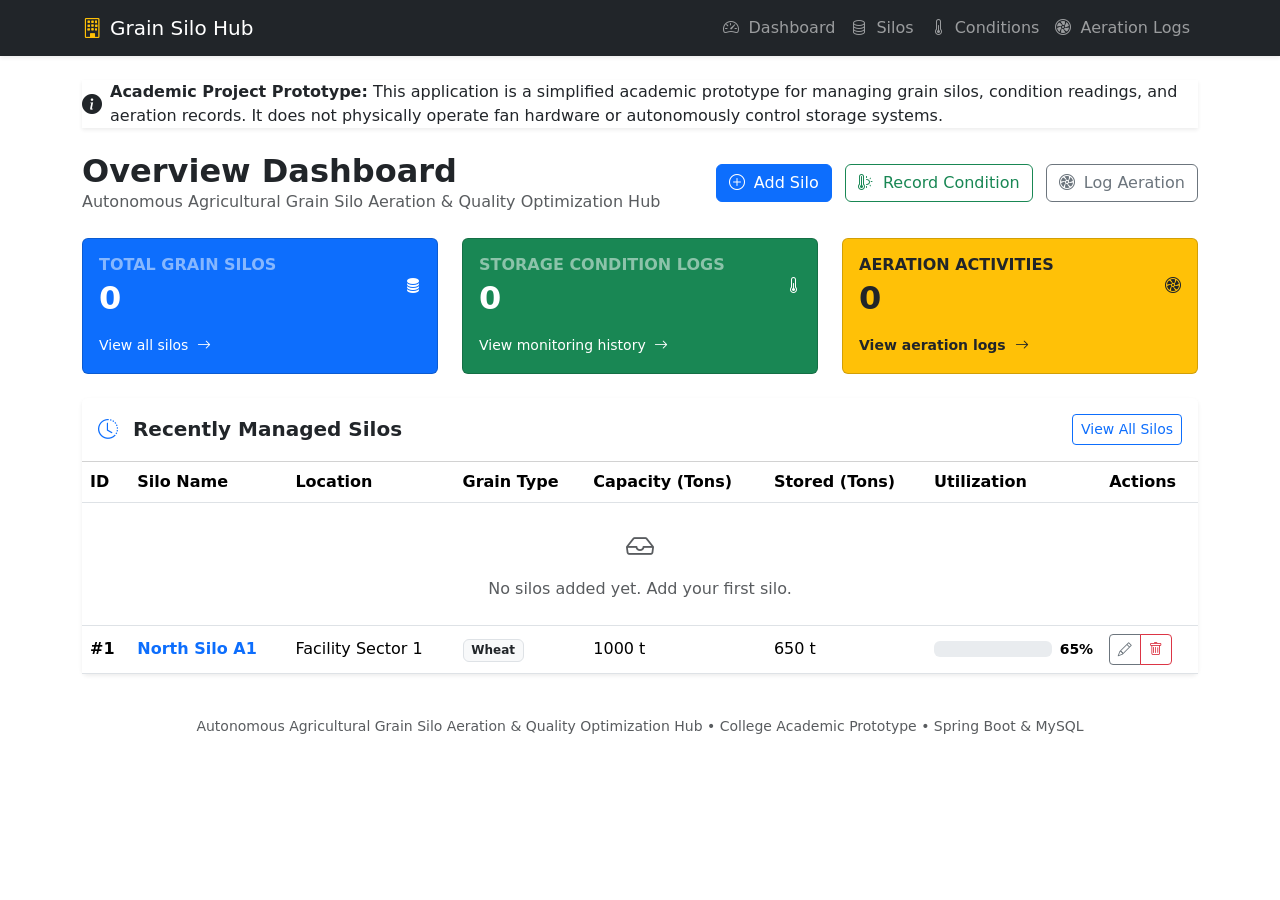
<file: Autonomous Agricultural Grain Silo Aeration & Quality Optimization Hub/target/classes/templates/index.html>
<!DOCTYPE html>
<html xmlns:th="http://www.thymeleaf.org" lang="en">
<head>
    <meta charset="UTF-8">
    <meta name="viewport" content="width=device-width, initial-scale=1.0">
    <title>Dashboard - Grain Silo Aeration & Quality Hub</title>
    <!-- Bootstrap 5 CSS -->
    <link href="https://cdn.jsdelivr.net/npm/bootstrap@5.3.3/dist/css/bootstrap.min.css" rel="stylesheet">
    <!-- Bootstrap Icons -->
    <link href="https://cdn.jsdelivr.net/npm/bootstrap-icons@1.11.3/font/bootstrap-icons.min.css" rel="stylesheet">
    <!-- Custom CSS -->
    <link rel="stylesheet" th:href="@{/css/style.css}">
</head>
<body>

    <!-- Navigation Bar -->
    <nav class="navbar navbar-expand-lg navbar-dark bg-dark shadow-sm">
        <div class="container">
            <a class="navbar-brand d-flex align-items-center" th:href="@{/}">
                <i class="bi bi-building me-2 text-warning"></i>
                <span>Grain Silo Hub</span>
            </a>
            <button class="navbar-toggler" type="button" data-bs-toggle="collapse" data-bs-target="#navbarNav">
                <span class="navbar-toggler-icon"></span>
            </button>
            <div class="collapse navbar-collapse" id="navbarNav">
                <ul class="navbar-nav ms-auto">
                    <li class="nav-item">
                        <a class="nav-link" th:classappend="${activePage == 'dashboard'} ? 'active' : ''" th:href="@{/}">
                            <i class="bi bi-speedometer2 me-1"></i> Dashboard
                        </a>
                    </li>
                    <li class="nav-item">
                        <a class="nav-link" th:classappend="${activePage == 'silos'} ? 'active' : ''" th:href="@{/silos}">
                            <i class="bi bi-database me-1"></i> Silos
                        </a>
                    </li>
                    <li class="nav-item">
                        <a class="nav-link" th:classappend="${activePage == 'conditions'} ? 'active' : ''" th:href="@{/conditions}">
                            <i class="bi bi-thermometer-half me-1"></i> Conditions
                        </a>
                    </li>
                    <li class="nav-item">
                        <a class="nav-link" th:classappend="${activePage == 'aerations'} ? 'active' : ''" th:href="@{/aerations}">
                            <i class="bi bi-fan me-1"></i> Aeration Logs
                        </a>
                    </li>
                </ul>
            </div>
        </div>
    </nav>

    <!-- Main Container -->
    <main class="main-content py-4">
        <div class="container">

            <!-- Academic Prototype Notice -->
            <div class="academic-notice mb-4 shadow-sm">
                <div class="d-flex align-items-center">
                    <i class="bi bi-info-circle-fill me-2 fs-5"></i>
                    <div>
                        <strong>Academic Project Prototype:</strong> This application is a simplified academic prototype for managing grain silos, condition readings, and aeration records. It does not physically operate fan hardware or autonomously control storage systems.
                    </div>
                </div>
            </div>

            <!-- Page Title -->
            <div class="d-flex justify-content-between align-items-center mb-4">
                <div>
                    <h2 class="fw-bold mb-0">Overview Dashboard</h2>
                    <p class="text-muted mb-0">Autonomous Agricultural Grain Silo Aeration & Quality Optimization Hub</p>
                </div>
                <div>
                    <a th:href="@{/silos/new}" class="btn btn-primary me-2">
                        <i class="bi bi-plus-circle me-1"></i> Add Silo
                    </a>
                    <a th:href="@{/conditions/new}" class="btn btn-outline-success me-2">
                        <i class="bi bi-thermometer-sun me-1"></i> Record Condition
                    </a>
                    <a th:href="@{/aerations/new}" class="btn btn-outline-secondary">
                        <i class="bi bi-fan me-1"></i> Log Aeration
                    </a>
                </div>
            </div>

            <!-- Key Metrics Cards -->
            <div class="row g-4 mb-4">
                <!-- Silos Count -->
                <div class="col-md-4">
                    <div class="card stat-card bg-primary text-white p-3">
                        <div class="d-flex justify-content-between align-items-center">
                            <div>
                                <h6 class="text-white-50 text-uppercase fw-semibold mb-1">Total Grain Silos</h6>
                                <h2 class="fw-bold mb-0" th:text="${totalSilos}">0</h2>
                            </div>
                            <div class="card-icon">
                                <i class="bi bi-database-fill"></i>
                            </div>
                        </div>
                        <div class="mt-3">
                            <a th:href="@{/silos}" class="text-white text-decoration-none small">
                                View all silos <i class="bi bi-arrow-right ms-1"></i>
                            </a>
                        </div>
                    </div>
                </div>

                <!-- Conditions Count -->
                <div class="col-md-4">
                    <div class="card stat-card bg-success text-white p-3">
                        <div class="d-flex justify-content-between align-items-center">
                            <div>
                                <h6 class="text-white-50 text-uppercase fw-semibold mb-1">Storage Condition Logs</h6>
                                <h2 class="fw-bold mb-0" th:text="${totalConditions}">0</h2>
                            </div>
                            <div class="card-icon">
                                <i class="bi bi-thermometer-half"></i>
                            </div>
                        </div>
                        <div class="mt-3">
                            <a th:href="@{/conditions}" class="text-white text-decoration-none small">
                                View monitoring history <i class="bi bi-arrow-right ms-1"></i>
                            </a>
                        </div>
                    </div>
                </div>

                <!-- Aeration Activities Count -->
                <div class="col-md-4">
                    <div class="card stat-card bg-warning text-dark p-3">
                        <div class="d-flex justify-content-between align-items-center">
                            <div>
                                <h6 class="text-dark-50 text-uppercase fw-semibold mb-1">Aeration Activities</h6>
                                <h2 class="fw-bold mb-0" th:text="${totalAerations}">0</h2>
                            </div>
                            <div class="card-icon">
                                <i class="bi bi-fan"></i>
                            </div>
                        </div>
                        <div class="mt-3">
                            <a th:href="@{/aerations}" class="text-dark text-decoration-none small fw-semibold">
                                View aeration logs <i class="bi bi-arrow-right ms-1"></i>
                            </a>
                        </div>
                    </div>
                </div>
            </div>

            <!-- Recent Silos Section -->
            <div class="card border-0 shadow-sm">
                <div class="card-header bg-white py-3 d-flex justify-content-between align-items-center">
                    <h5 class="fw-bold mb-0">
                        <i class="bi bi-clock-history me-2 text-primary"></i> Recently Managed Silos
                    </h5>
                    <a th:href="@{/silos}" class="btn btn-sm btn-outline-primary">View All Silos</a>
                </div>
                <div class="card-body p-0">
                    <div class="table-responsive">
                        <table class="table table-hover align-middle mb-0">
                            <thead>
                                <tr>
                                    <th>ID</th>
                                    <th>Silo Name</th>
                                    <th>Location</th>
                                    <th>Grain Type</th>
                                    <th>Capacity (Tons)</th>
                                    <th>Stored (Tons)</th>
                                    <th>Utilization</th>
                                    <th>Actions</th>
                                </tr>
                            </thead>
                            <tbody>
                                <tr th:if="${#lists.isEmpty(recentSilos)}">
                                    <td colspan="8" class="text-center py-4 text-muted">
                                        <i class="bi bi-inbox fs-3 d-block mb-2"></i>
                                        No silos added yet. <a th:href="@{/silos/new}">Add your first silo</a>.
                                    </td>
                                </tr>
                                <tr th:each="silo : ${recentSilos}">
                                    <td class="fw-semibold" th:text="'#' + ${silo.id}">#1</td>
                                    <td class="fw-bold text-primary" th:text="${silo.siloName}">North Silo A1</td>
                                    <td th:text="${silo.location}">Facility Sector 1</td>
                                    <td>
                                        <span class="badge bg-light text-dark border" th:text="${silo.grainType}">Wheat</span>
                                    </td>
                                    <td th:text="${silo.storageCapacity} + ' t'">1000 t</td>
                                    <td th:text="${silo.storedQuantity} + ' t'">650 t</td>
                                    <td style="min-width: 150px;">
                                        <div class="d-flex align-items-center">
                                            <div class="progress flex-grow-1 me-2">
                                                <div class="progress-bar" 
                                                     th:classappend="${silo.utilizationPercentage > 90 ? 'bg-danger' : (silo.utilizationPercentage > 75 ? 'bg-warning' : 'bg-success')}"
                                                     role="progressbar" 
                                                     th:style="'width: ' + ${silo.utilizationPercentage} + '%;'">
                                                </div>
                                            </div>
                                            <span class="small fw-semibold" th:text="${silo.utilizationPercentage} + '%'">65%</span>
                                        </div>
                                    </td>
                                    <td>
                                        <div class="btn-group btn-group-sm">
                                            <a th:href="@{/silos/edit/{id}(id=${silo.id})}" class="btn btn-outline-secondary" title="Edit">
                                                <i class="bi bi-pencil"></i>
                                            </a>
                                            <a th:href="@{/silos/delete/{id}(id=${silo.id})}" 
                                               class="btn btn-outline-danger" 
                                               onclick="return confirm('Are you sure you want to delete this Silo? All associated condition and aeration records will also be safely deleted.');" 
                                               title="Delete">
                                                <i class="bi bi-trash"></i>
                                            </a>
                                        </div>
                                    </td>
                                </tr>
                            </tbody>
                        </table>
                    </div>
                </div>
            </div>

        </div>
    </main>

    <!-- Footer -->
    <footer class="footer py-3 text-center text-muted">
        <div class="container">
            <small>Autonomous Agricultural Grain Silo Aeration & Quality Optimization Hub &bull; College Academic Prototype &bull; Spring Boot & MySQL</small>
        </div>
    </footer>

    <!-- Bootstrap 5 JS -->
    <script src="https://cdn.jsdelivr.net/npm/bootstrap@5.3.3/dist/js/bootstrap.bundle.min.js"></script>
</body>
</html>
</file>
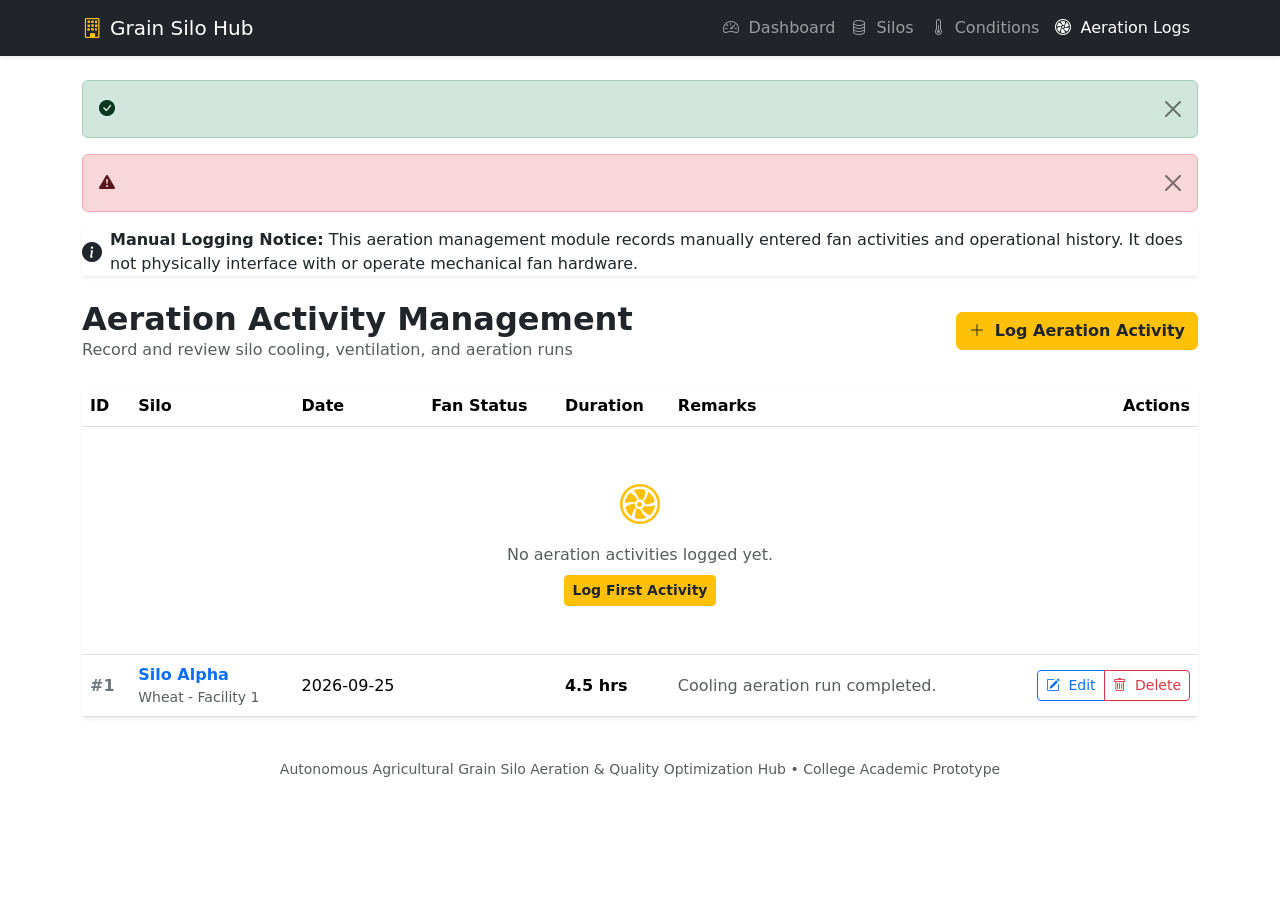
<file: Autonomous Agricultural Grain Silo Aeration & Quality Optimization Hub/target/classes/templates/aerations.html>
<!DOCTYPE html>
<html xmlns:th="http://www.thymeleaf.org" lang="en">
<head>
    <meta charset="UTF-8">
    <meta name="viewport" content="width=device-width, initial-scale=1.0">
    <title>Aeration Management - Grain Silo Hub</title>
    <!-- Bootstrap 5 CSS -->
    <link href="https://cdn.jsdelivr.net/npm/bootstrap@5.3.3/dist/css/bootstrap.min.css" rel="stylesheet">
    <link href="https://cdn.jsdelivr.net/npm/bootstrap-icons@1.11.3/font/bootstrap-icons.min.css" rel="stylesheet">
    <link rel="stylesheet" th:href="@{/css/style.css}">
</head>
<body>

    <!-- Navigation Bar -->
    <nav class="navbar navbar-expand-lg navbar-dark bg-dark shadow-sm">
        <div class="container">
            <a class="navbar-brand d-flex align-items-center" th:href="@{/}">
                <i class="bi bi-building me-2 text-warning"></i>
                <span>Grain Silo Hub</span>
            </a>
            <button class="navbar-toggler" type="button" data-bs-toggle="collapse" data-bs-target="#navbarNav">
                <span class="navbar-toggler-icon"></span>
            </button>
            <div class="collapse navbar-collapse" id="navbarNav">
                <ul class="navbar-nav ms-auto">
                    <li class="nav-item"><a class="nav-link" th:href="@{/}"><i class="bi bi-speedometer2 me-1"></i> Dashboard</a></li>
                    <li class="nav-item"><a class="nav-link" th:href="@{/silos}"><i class="bi bi-database me-1"></i> Silos</a></li>
                    <li class="nav-item"><a class="nav-link" th:href="@{/conditions}"><i class="bi bi-thermometer-half me-1"></i> Conditions</a></li>
                    <li class="nav-item"><a class="nav-link active" th:href="@{/aerations}"><i class="bi bi-fan me-1"></i> Aeration Logs</a></li>
                </ul>
            </div>
        </div>
    </nav>

    <!-- Main Content -->
    <main class="main-content py-4">
        <div class="container">

            <!-- Flash Success Message -->
            <div th:if="${successMessage}" class="alert alert-success alert-dismissible fade show" role="alert">
                <i class="bi bi-check-circle-fill me-2"></i>
                <span th:text="${successMessage}"></span>
                <button type="button" class="btn-close" data-bs-dismiss="alert"></button>
            </div>

            <!-- Flash Error Message -->
            <div th:if="${errorMessage}" class="alert alert-danger alert-dismissible fade show" role="alert">
                <i class="bi bi-exclamation-triangle-fill me-2"></i>
                <span th:text="${errorMessage}"></span>
                <button type="button" class="btn-close" data-bs-dismiss="alert"></button>
            </div>

            <!-- Academic Prototype Notice -->
            <div class="academic-notice mb-4 shadow-sm">
                <div class="d-flex align-items-center">
                    <i class="bi bi-info-circle-fill me-2 fs-5"></i>
                    <div>
                        <strong>Manual Logging Notice:</strong> This aeration management module records manually entered fan activities and operational history. It does not physically interface with or operate mechanical fan hardware.
                    </div>
                </div>
            </div>

            <!-- Page Header -->
            <div class="d-flex justify-content-between align-items-center mb-4">
                <div>
                    <h2 class="fw-bold mb-0">Aeration Activity Management</h2>
                    <p class="text-muted mb-0">Record and review silo cooling, ventilation, and aeration runs</p>
                </div>
                <div>
                    <a th:href="@{/aerations/new}" class="btn btn-warning text-dark fw-semibold">
                        <i class="bi bi-plus-lg me-1"></i> Log Aeration Activity
                    </a>
                </div>
            </div>

            <!-- Aeration Table Card -->
            <div class="card border-0 shadow-sm">
                <div class="card-body p-0">
                    <div class="table-responsive">
                        <table class="table table-hover align-middle mb-0">
                            <thead>
                                <tr>
                                    <th>ID</th>
                                    <th>Silo</th>
                                    <th>Date</th>
                                    <th>Fan Status</th>
                                    <th>Duration</th>
                                    <th>Remarks</th>
                                    <th class="text-end">Actions</th>
                                </tr>
                            </thead>
                            <tbody>
                                <tr th:if="${#lists.isEmpty(aerations)}">
                                    <td colspan="7" class="text-center py-5 text-muted">
                                        <i class="bi bi-fan fs-1 d-block mb-2 text-warning"></i>
                                        No aeration activities logged yet.
                                        <div class="mt-2">
                                            <a th:href="@{/aerations/new}" class="btn btn-sm btn-warning text-dark fw-semibold">
                                                Log First Activity
                                            </a>
                                        </div>
                                    </td>
                                </tr>
                                <tr th:each="a : ${aerations}">
                                    <td class="fw-semibold text-secondary" th:text="'#' + ${a.id}">#1</td>
                                    <td>
                                        <a th:href="@{/silos/edit/{id}(id=${a.silo.id})}" class="fw-bold text-decoration-none text-primary" th:text="${a.silo.siloName}">
                                            Silo Alpha
                                        </a>
                                        <div class="small text-muted" th:text="${a.silo.grainType} + ' - ' + ${a.silo.location}">Wheat - Facility 1</div>
                                    </td>
                                    <td th:text="${#temporals.format(a.aerationDate, 'dd-MMM-yyyy')}">2026-09-25</td>
                                    <td>
                                        <span class="badge px-3 py-2" 
                                              th:classappend="${a.fanStatus == 'ON'} ? 'bg-success' : 'bg-secondary'">
                                            <i class="bi bi-power me-1"></i>
                                            <span th:text="${a.fanStatus}">ON</span>
                                        </span>
                                    </td>
                                    <td class="fw-semibold">
                                        <span th:text="${a.duration}">4.5</span> hrs
                                    </td>
                                    <td>
                                        <span class="text-muted" th:text="${#strings.isEmpty(a.remarks) ? 'No remarks' : a.remarks}">
                                            Cooling aeration run completed.
                                        </span>
                                    </td>
                                    <td class="text-end">
                                        <div class="btn-group btn-group-sm">
                                            <a th:href="@{/aerations/edit/{id}(id=${a.id})}" class="btn btn-outline-primary" title="Edit Activity">
                                                <i class="bi bi-pencil-square me-1"></i> Edit
                                            </a>
                                            <a th:href="@{/aerations/delete/{id}(id=${a.id})}" 
                                               class="btn btn-outline-danger" 
                                               onclick="return confirm('Are you sure you want to delete this aeration record?');"
                                               title="Delete Activity">
                                                <i class="bi bi-trash me-1"></i> Delete
                                            </a>
                                        </div>
                                    </td>
                                </tr>
                            </tbody>
                        </table>
                    </div>
                </div>
            </div>

        </div>
    </main>

    <!-- Footer -->
    <footer class="footer py-3 text-center text-muted">
        <div class="container">
            <small>Autonomous Agricultural Grain Silo Aeration & Quality Optimization Hub &bull; College Academic Prototype</small>
        </div>
    </footer>

    <!-- Bootstrap 5 JS -->
    <script src="https://cdn.jsdelivr.net/npm/bootstrap@5.3.3/dist/js/bootstrap.bundle.min.js"></script>
</body>
</html>
</file>
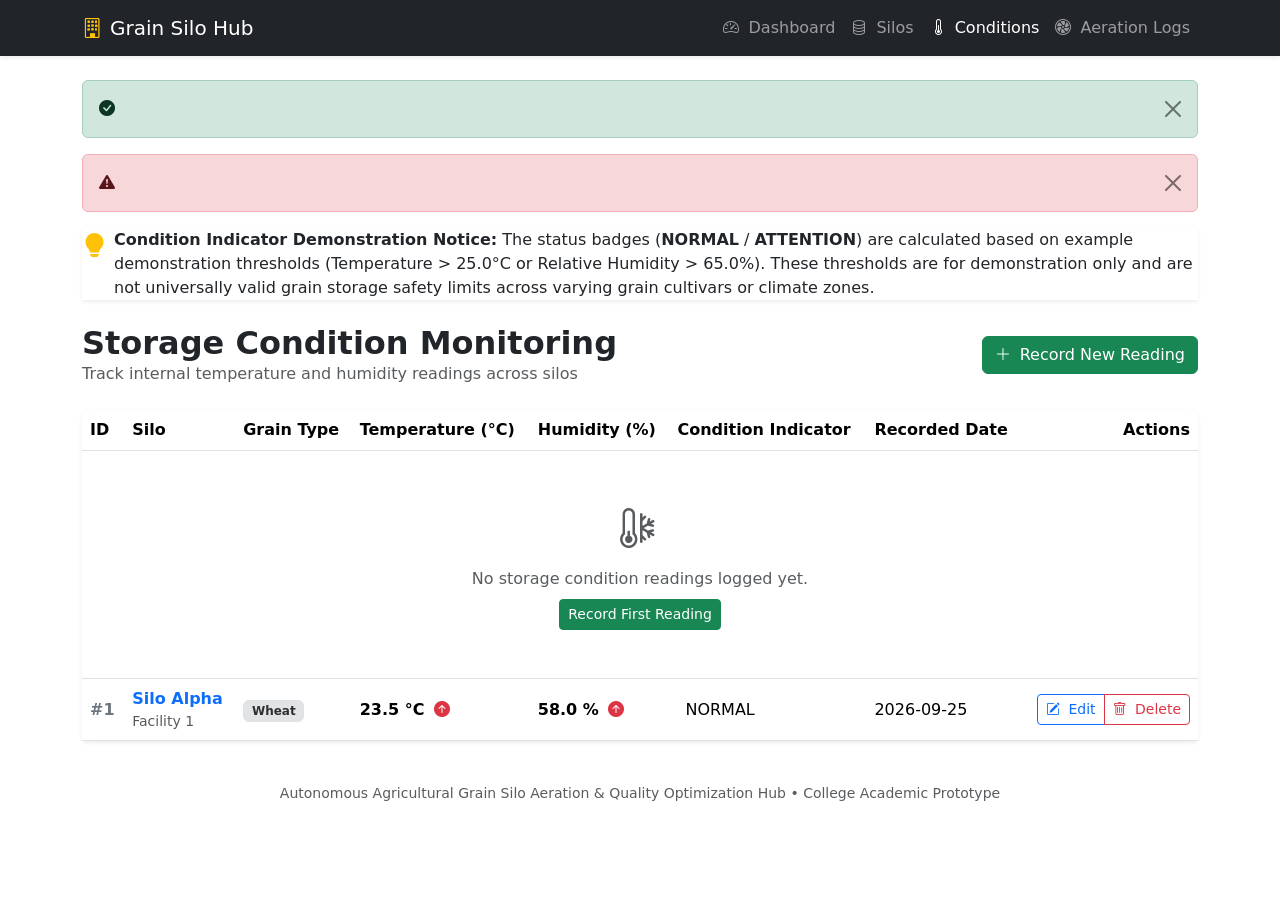
<file: Autonomous Agricultural Grain Silo Aeration & Quality Optimization Hub/target/classes/templates/conditions.html>
<!DOCTYPE html>
<html xmlns:th="http://www.thymeleaf.org" lang="en">
<head>
    <meta charset="UTF-8">
    <meta name="viewport" content="width=device-width, initial-scale=1.0">
    <title>Storage Condition Monitoring - Grain Silo Hub</title>
    <!-- Bootstrap 5 CSS -->
    <link href="https://cdn.jsdelivr.net/npm/bootstrap@5.3.3/dist/css/bootstrap.min.css" rel="stylesheet">
    <link href="https://cdn.jsdelivr.net/npm/bootstrap-icons@1.11.3/font/bootstrap-icons.min.css" rel="stylesheet">
    <link rel="stylesheet" th:href="@{/css/style.css}">
</head>
<body>

    <!-- Navigation Bar -->
    <nav class="navbar navbar-expand-lg navbar-dark bg-dark shadow-sm">
        <div class="container">
            <a class="navbar-brand d-flex align-items-center" th:href="@{/}">
                <i class="bi bi-building me-2 text-warning"></i>
                <span>Grain Silo Hub</span>
            </a>
            <button class="navbar-toggler" type="button" data-bs-toggle="collapse" data-bs-target="#navbarNav">
                <span class="navbar-toggler-icon"></span>
            </button>
            <div class="collapse navbar-collapse" id="navbarNav">
                <ul class="navbar-nav ms-auto">
                    <li class="nav-item"><a class="nav-link" th:href="@{/}"><i class="bi bi-speedometer2 me-1"></i> Dashboard</a></li>
                    <li class="nav-item"><a class="nav-link" th:href="@{/silos}"><i class="bi bi-database me-1"></i> Silos</a></li>
                    <li class="nav-item"><a class="nav-link active" th:href="@{/conditions}"><i class="bi bi-thermometer-half me-1"></i> Conditions</a></li>
                    <li class="nav-item"><a class="nav-link" th:href="@{/aerations}"><i class="bi bi-fan me-1"></i> Aeration Logs</a></li>
                </ul>
            </div>
        </div>
    </nav>

    <!-- Main Content -->
    <main class="main-content py-4">
        <div class="container">

            <!-- Flash Messages -->
            <div th:if="${successMessage}" class="alert alert-success alert-dismissible fade show" role="alert">
                <i class="bi bi-check-circle-fill me-2"></i>
                <span th:text="${successMessage}"></span>
                <button type="button" class="btn-close" data-bs-dismiss="alert"></button>
            </div>
            <div th:if="${errorMessage}" class="alert alert-danger alert-dismissible fade show" role="alert">
                <i class="bi bi-exclamation-triangle-fill me-2"></i>
                <span th:text="${errorMessage}"></span>
                <button type="button" class="btn-close" data-bs-dismiss="alert"></button>
            </div>

            <!-- Academic Indicator Notice Banner -->
            <div class="academic-notice mb-4 shadow-sm">
                <div class="d-flex align-items-start">
                    <i class="bi bi-lightbulb-fill text-warning fs-4 me-2"></i>
                    <div>
                        <strong>Condition Indicator Demonstration Notice:</strong>
                        The status badges (<strong>NORMAL</strong> / <strong>ATTENTION</strong>) are calculated based on example demonstration thresholds (Temperature &gt; 25.0°C or Relative Humidity &gt; 65.0%). These thresholds are for demonstration only and are not universally valid grain storage safety limits across varying grain cultivars or climate zones.
                    </div>
                </div>
            </div>

            <!-- Page Header -->
            <div class="d-flex justify-content-between align-items-center mb-4">
                <div>
                    <h2 class="fw-bold mb-0">Storage Condition Monitoring</h2>
                    <p class="text-muted mb-0">Track internal temperature and humidity readings across silos</p>
                </div>
                <div>
                    <a th:href="@{/conditions/new}" class="btn btn-success">
                        <i class="bi bi-plus-lg me-1"></i> Record New Reading
                    </a>
                </div>
            </div>

            <!-- Conditions Table Card -->
            <div class="card border-0 shadow-sm">
                <div class="card-body p-0">
                    <div class="table-responsive">
                        <table class="table table-hover align-middle mb-0">
                            <thead>
                                <tr>
                                    <th>ID</th>
                                    <th>Silo</th>
                                    <th>Grain Type</th>
                                    <th>Temperature (°C)</th>
                                    <th>Humidity (%)</th>
                                    <th>Condition Indicator</th>
                                    <th>Recorded Date</th>
                                    <th class="text-end">Actions</th>
                                </tr>
                            </thead>
                            <tbody>
                                <tr th:if="${#lists.isEmpty(conditions)}">
                                    <td colspan="8" class="text-center py-5 text-muted">
                                        <i class="bi bi-thermometer-snow fs-1 d-block mb-2"></i>
                                        No storage condition readings logged yet.
                                        <div class="mt-2">
                                            <a th:href="@{/conditions/new}" class="btn btn-sm btn-success">Record First Reading</a>
                                        </div>
                                    </td>
                                </tr>
                                <tr th:each="c : ${conditions}">
                                    <td class="fw-semibold text-secondary" th:text="'#' + ${c.id}">#1</td>
                                    <td>
                                        <a th:href="@{/silos/edit/{id}(id=${c.silo.id})}" class="fw-bold text-decoration-none text-primary" th:text="${c.silo.siloName}">
                                            Silo Alpha
                                        </a>
                                        <div class="small text-muted" th:text="${c.silo.location}">Facility 1</div>
                                    </td>
                                    <td>
                                        <span class="badge bg-secondary-subtle text-secondary-emphasis border" th:text="${c.silo.grainType}">Wheat</span>
                                    </td>
                                    <td>
                                        <span class="fw-semibold" th:text="${c.temperature} + ' °C'">23.5 °C</span>
                                        <i th:if="${c.temperature > 25.0}" class="bi bi-arrow-up-circle-fill text-danger ms-1" title="High Temperature"></i>
                                    </td>
                                    <td>
                                        <span class="fw-semibold" th:text="${c.humidity} + ' %'">58.0 %</span>
                                        <i th:if="${c.humidity > 65.0}" class="bi bi-arrow-up-circle-fill text-danger ms-1" title="High Humidity"></i>
                                    </td>
                                    <td>
                                        <span th:class="${c.statusBadgeClass}" class="px-2 py-1">
                                            <i th:class="${c.conditionStatus == 'NORMAL' ? 'bi bi-check-circle me-1' : 'bi bi-exclamation-triangle me-1'}"></i>
                                            <span th:text="${c.conditionStatus}">NORMAL</span>
                                        </span>
                                    </td>
                                    <td th:text="${#temporals.format(c.recordedDate, 'dd-MMM-yyyy')}">2026-09-25</td>
                                    <td class="text-end">
                                        <div class="btn-group btn-group-sm">
                                            <a th:href="@{/conditions/edit/{id}(id=${c.id})}" class="btn btn-outline-primary" title="Edit Reading">
                                                <i class="bi bi-pencil-square me-1"></i> Edit
                                            </a>
                                            <a th:href="@{/conditions/delete/{id}(id=${c.id})}" 
                                               class="btn btn-outline-danger" 
                                               onclick="return confirm('Are you sure you want to delete this storage condition record?');"
                                               title="Delete Reading">
                                                <i class="bi bi-trash me-1"></i> Delete
                                            </a>
                                        </div>
                                    </td>
                                </tr>
                            </tbody>
                        </table>
                    </div>
                </div>
            </div>

        </div>
    </main>

    <!-- Footer -->
    <footer class="footer py-3 text-center text-muted">
        <div class="container">
            <small>Autonomous Agricultural Grain Silo Aeration & Quality Optimization Hub &bull; College Academic Prototype</small>
        </div>
    </footer>

    <!-- Bootstrap 5 JS -->
    <script src="https://cdn.jsdelivr.net/npm/bootstrap@5.3.3/dist/js/bootstrap.bundle.min.js"></script>
</body>
</html>
</file>
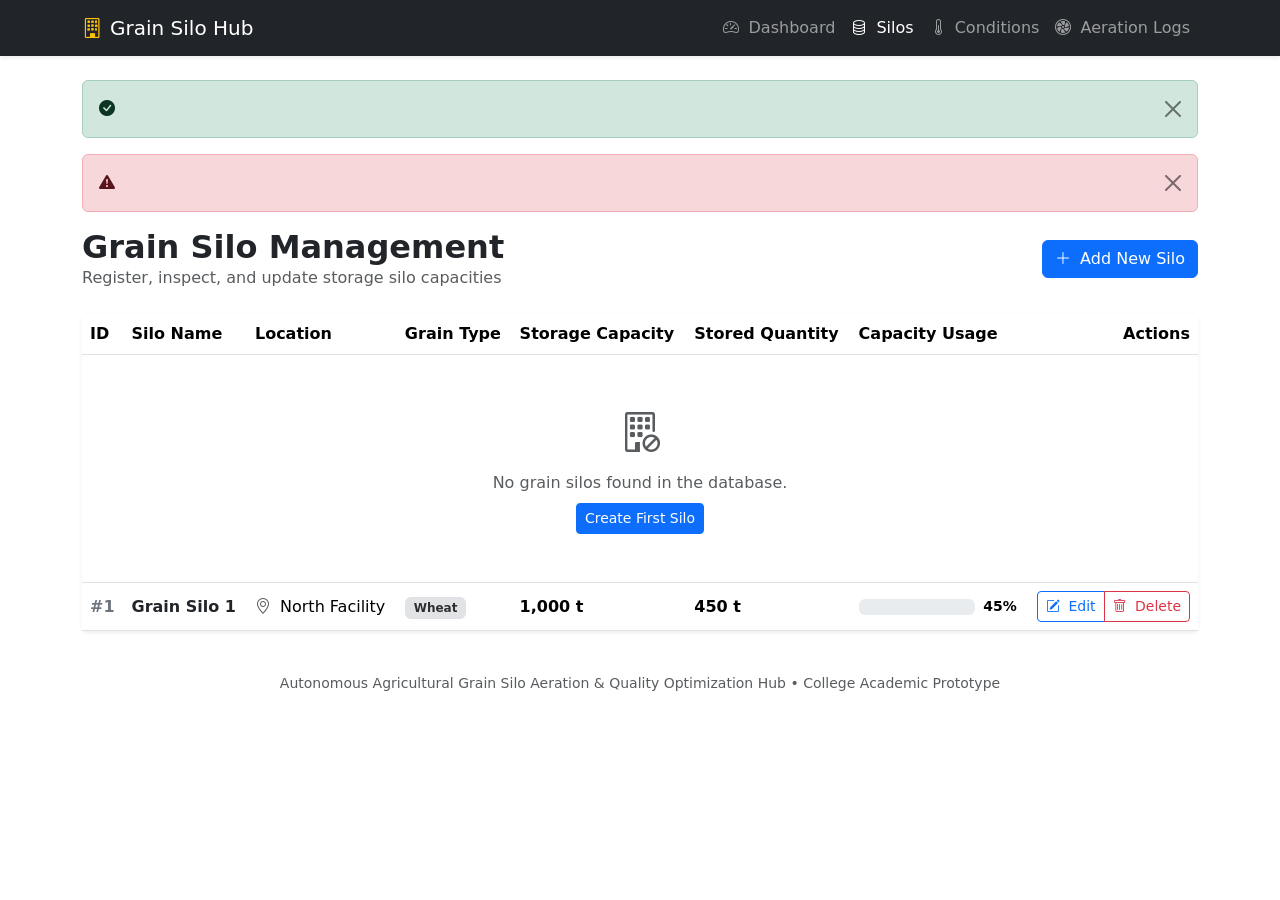
<file: Autonomous Agricultural Grain Silo Aeration & Quality Optimization Hub/target/classes/templates/silos.html>
<!DOCTYPE html>
<html xmlns:th="http://www.thymeleaf.org" lang="en">
<head>
    <meta charset="UTF-8">
    <meta name="viewport" content="width=device-width, initial-scale=1.0">
    <title>Silo Management - Grain Silo Hub</title>
    <!-- Bootstrap 5 CSS -->
    <link href="https://cdn.jsdelivr.net/npm/bootstrap@5.3.3/dist/css/bootstrap.min.css" rel="stylesheet">
    <link href="https://cdn.jsdelivr.net/npm/bootstrap-icons@1.11.3/font/bootstrap-icons.min.css" rel="stylesheet">
    <link rel="stylesheet" th:href="@{/css/style.css}">
</head>
<body>

    <!-- Navigation Bar -->
    <nav class="navbar navbar-expand-lg navbar-dark bg-dark shadow-sm">
        <div class="container">
            <a class="navbar-brand d-flex align-items-center" th:href="@{/}">
                <i class="bi bi-building me-2 text-warning"></i>
                <span>Grain Silo Hub</span>
            </a>
            <button class="navbar-toggler" type="button" data-bs-toggle="collapse" data-bs-target="#navbarNav">
                <span class="navbar-toggler-icon"></span>
            </button>
            <div class="collapse navbar-collapse" id="navbarNav">
                <ul class="navbar-nav ms-auto">
                    <li class="nav-item">
                        <a class="nav-link" th:href="@{/}"><i class="bi bi-speedometer2 me-1"></i> Dashboard</a>
                    </li>
                    <li class="nav-item">
                        <a class="nav-link active" th:href="@{/silos}"><i class="bi bi-database me-1"></i> Silos</a>
                    </li>
                    <li class="nav-item">
                        <a class="nav-link" th:href="@{/conditions}"><i class="bi bi-thermometer-half me-1"></i> Conditions</a>
                    </li>
                    <li class="nav-item">
                        <a class="nav-link" th:href="@{/aerations}"><i class="bi bi-fan me-1"></i> Aeration Logs</a>
                    </li>
                </ul>
            </div>
        </div>
    </nav>

    <!-- Main Content -->
    <main class="main-content py-4">
        <div class="container">

            <!-- Flash Success Message -->
            <div th:if="${successMessage}" class="alert alert-success alert-dismissible fade show" role="alert">
                <i class="bi bi-check-circle-fill me-2"></i>
                <span th:text="${successMessage}"></span>
                <button type="button" class="btn-close" data-bs-dismiss="alert"></button>
            </div>

            <!-- Flash Error Message -->
            <div th:if="${errorMessage}" class="alert alert-danger alert-dismissible fade show" role="alert">
                <i class="bi bi-exclamation-triangle-fill me-2"></i>
                <span th:text="${errorMessage}"></span>
                <button type="button" class="btn-close" data-bs-dismiss="alert"></button>
            </div>

            <!-- Page Header -->
            <div class="d-flex justify-content-between align-items-center mb-4">
                <div>
                    <h2 class="fw-bold mb-0">Grain Silo Management</h2>
                    <p class="text-muted mb-0">Register, inspect, and update storage silo capacities</p>
                </div>
                <div>
                    <a th:href="@{/silos/new}" class="btn btn-primary">
                        <i class="bi bi-plus-lg me-1"></i> Add New Silo
                    </a>
                </div>
            </div>

            <!-- Silos Table Card -->
            <div class="card border-0 shadow-sm">
                <div class="card-body p-0">
                    <div class="table-responsive">
                        <table class="table table-hover align-middle mb-0">
                            <thead>
                                <tr>
                                    <th>ID</th>
                                    <th>Silo Name</th>
                                    <th>Location</th>
                                    <th>Grain Type</th>
                                    <th>Storage Capacity</th>
                                    <th>Stored Quantity</th>
                                    <th>Capacity Usage</th>
                                    <th class="text-end">Actions</th>
                                </tr>
                            </thead>
                            <tbody>
                                <tr th:if="${#lists.isEmpty(silos)}">
                                    <td colspan="8" class="text-center py-5 text-muted">
                                        <i class="bi bi-building-slash fs-1 d-block mb-2"></i>
                                        No grain silos found in the database.
                                        <div class="mt-2">
                                            <a th:href="@{/silos/new}" class="btn btn-sm btn-primary">Create First Silo</a>
                                        </div>
                                    </td>
                                </tr>
                                <tr th:each="silo : ${silos}">
                                    <td class="fw-semibold text-secondary" th:text="'#' + ${silo.id}">#1</td>
                                    <td>
                                        <span class="fw-bold text-dark" th:text="${silo.siloName}">Grain Silo 1</span>
                                    </td>
                                    <td>
                                        <i class="bi bi-geo-alt text-muted me-1"></i>
                                        <span th:text="${silo.location}">North Facility</span>
                                    </td>
                                    <td>
                                        <span class="badge bg-secondary-subtle text-secondary-emphasis border" th:text="${silo.grainType}">Wheat</span>
                                    </td>
                                    <td class="fw-semibold" th:text="${silo.storageCapacity} + ' t'">1,000 t</td>
                                    <td class="fw-semibold" th:text="${silo.storedQuantity} + ' t'">450 t</td>
                                    <td style="min-width: 170px;">
                                        <div class="d-flex align-items-center">
                                            <div class="progress flex-grow-1 me-2">
                                                <div class="progress-bar"
                                                     th:classappend="${silo.utilizationPercentage > 90 ? 'bg-danger' : (silo.utilizationPercentage > 75 ? 'bg-warning' : 'bg-success')}"
                                                     role="progressbar"
                                                     th:style="'width: ' + ${silo.utilizationPercentage} + '%;'">
                                                </div>
                                            </div>
                                            <span class="small fw-semibold" th:text="${silo.utilizationPercentage} + '%'">45%</span>
                                        </div>
                                    </td>
                                    <td class="text-end">
                                        <div class="btn-group btn-group-sm">
                                            <a th:href="@{/silos/edit/{id}(id=${silo.id})}" class="btn btn-outline-primary" title="Edit Silo">
                                                <i class="bi bi-pencil-square me-1"></i> Edit
                                            </a>
                                            <a th:href="@{/silos/delete/{id}(id=${silo.id})}" 
                                               class="btn btn-outline-danger" 
                                               onclick="return confirm('Are you sure you want to delete this silo? All associated condition readings and aeration records will also be deleted.');"
                                               title="Delete Silo">
                                                <i class="bi bi-trash me-1"></i> Delete
                                            </a>
                                        </div>
                                    </td>
                                </tr>
                            </tbody>
                        </table>
                    </div>
                </div>
            </div>

        </div>
    </main>

    <!-- Footer -->
    <footer class="footer py-3 text-center text-muted">
        <div class="container">
            <small>Autonomous Agricultural Grain Silo Aeration & Quality Optimization Hub &bull; College Academic Prototype</small>
        </div>
    </footer>

    <!-- Bootstrap 5 JS -->
    <script src="https://cdn.jsdelivr.net/npm/bootstrap@5.3.3/dist/js/bootstrap.bundle.min.js"></script>
</body>
</html>
</file>
